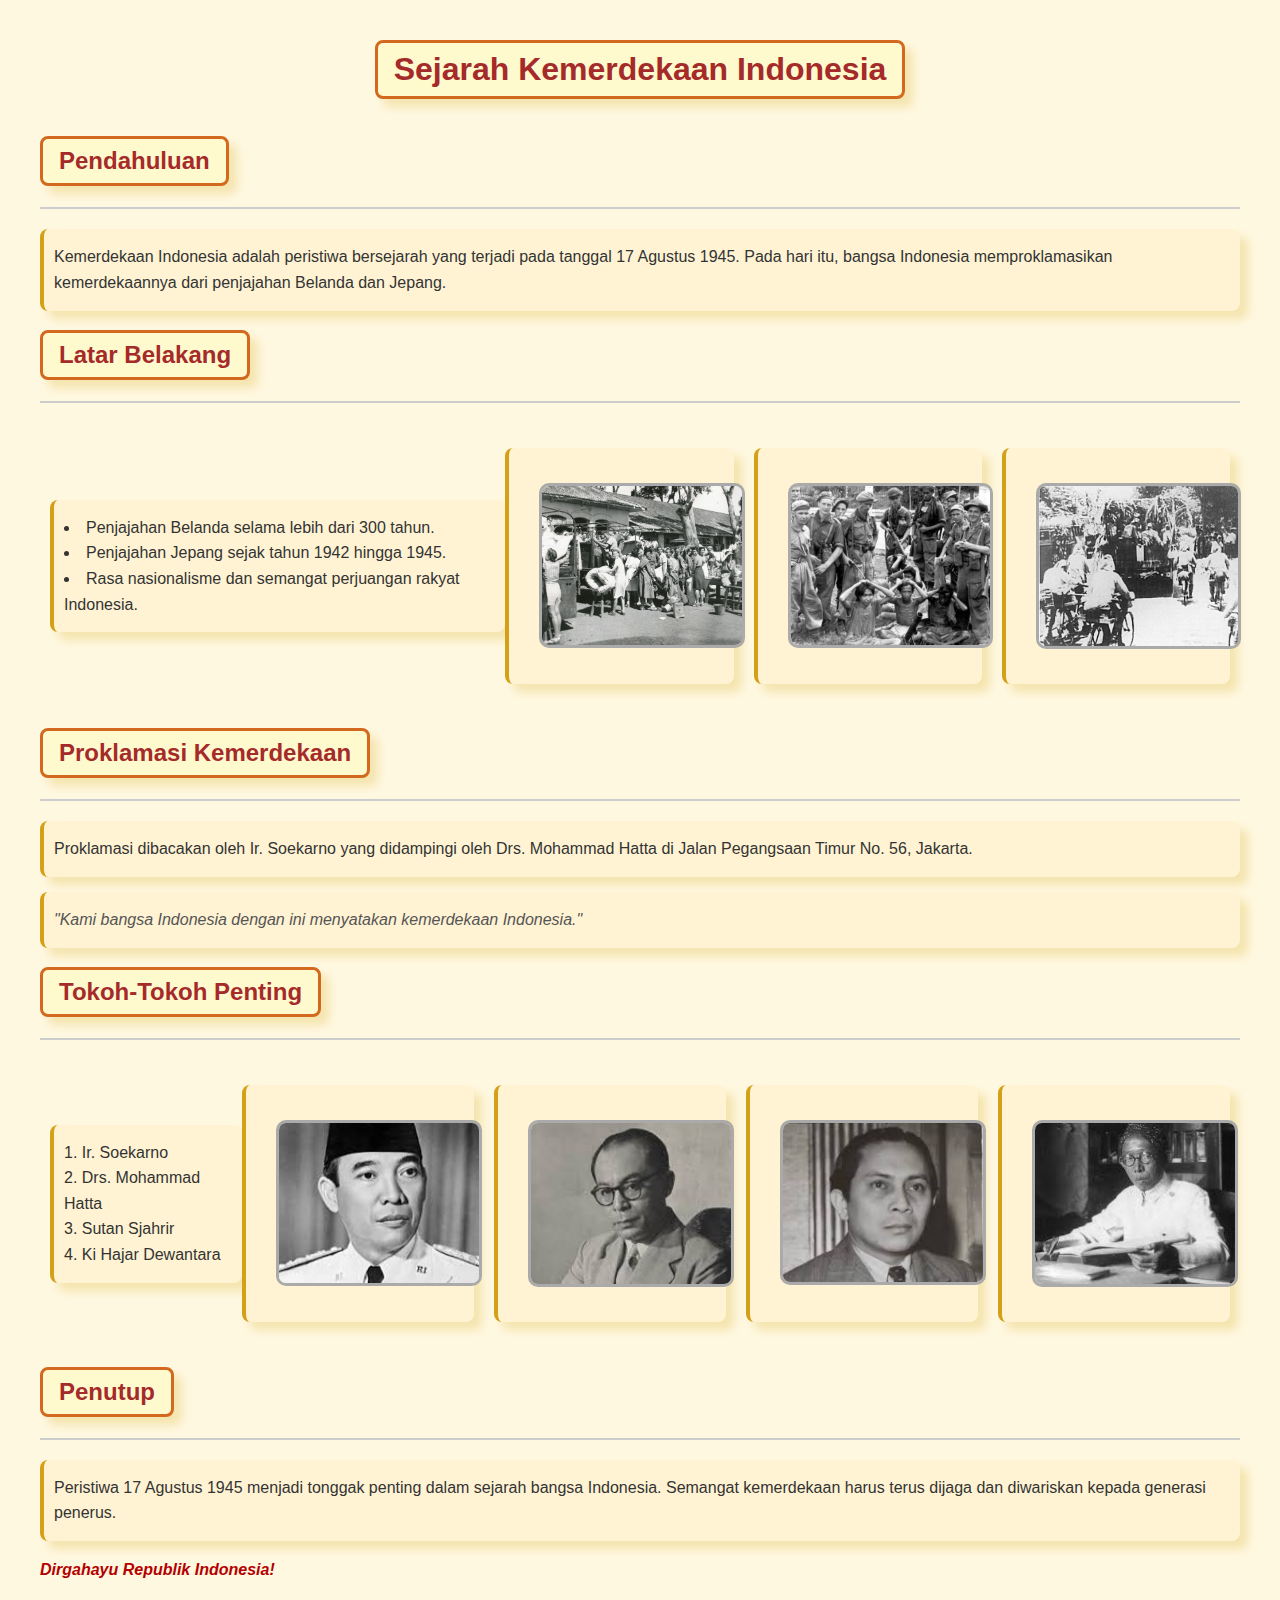
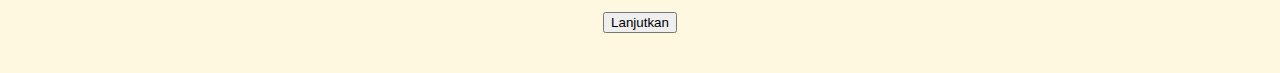
<file: index.html>
<!DOCTYPE html>
<html>
<head>
    <title>Sejarah Kemerdekaan Indonesia</title>
    <link rel="stylesheet" href="style.css" />
</head>
<body>
    
    <h1><span class="kotak-biru">Sejarah Kemerdekaan Indonesia</span><h1>
    
    <h2><span class="kotak-biru">Pendahuluan</span></h2>

    <p class="latar-highlight">
        Kemerdekaan Indonesia adalah peristiwa bersejarah yang terjadi pada tanggal 17 Agustus 1945. 
        Pada hari itu, bangsa Indonesia memproklamasikan kemerdekaannya dari penjajahan Belanda dan Jepang.
    </p>

    <h2><span class="kotak-biru">Latar Belakang</h2>

    <div style="display: flex; justify-content: space-between; align-items: center; padding: 10px; border-radius: 10px;">   
    <ul class="latar-highlight">
        <li>Penjajahan Belanda selama lebih dari 300 tahun.</li>
        <li>Penjajahan Jepang sejak tahun 1942 hingga 1945.</li>
        <li>Rasa nasionalisme dan semangat perjuangan rakyat Indonesia.</li>
    </ul>
        <div style="display: flex; justify-content: center; gap: 20px; margin: 20px o;">
            <span class="latar-highlight">
                <img src="Gambar_1.jpg" alt="Gambar 2" width="200" style="border-radius: 10px; margin-left: 20px;">
            </span>
            <span class="latar-highlight">
                <img src="Gambar_3.jpg" alt="Gambar 2" width="200" style="border-radius: 10px; margin-left: 20px;">
            </span>
            <span class="latar-highlight">
                <img src="Gambar_2.jpg" alt="Gambar 3" width="200" style="border-radius: 10px; margin-left: 20px;">
            </span>
        </div>
    </div>
    

    <h2><span class="kotak-biru">Proklamasi Kemerdekaan</span></h2>

    <p class="latar-highlight">
        Proklamasi dibacakan oleh Ir. Soekarno yang didampingi oleh Drs. Mohammad Hatta di Jalan Pegangsaan Timur No. 56, Jakarta.
    </p>
    <blockquote class="latar-highlight">
        "Kami bangsa Indonesia dengan ini menyatakan kemerdekaan Indonesia."
    </blockquote>

    <h2><span class="kotak-biru">Tokoh-Tokoh Penting</span></h2>

    <div style="display: flex; justify-content: space-between; align-items: center; padding: 10px; border-radius: 10px;">
        <ol class="latar-highlight">
            <li>Ir. Soekarno</li>
            <li>Drs. Mohammad Hatta</li>
            <li>Sutan Sjahrir</li>
            <li>Ki Hajar Dewantara</li>
        </ol>
    <div style="display: flex; justify-content: center; gap: 20px; margin: 20px o;">
        <span class="latar-highlight">
            <img src="Gambar_4.jpeg" alt="Gambar 2" width="200" style="border-radius: 10px; margin-left: 20px;">
        </span>
        <span class="latar-highlight">
            <img src="Gambar_5.jpeg" alt="Gambar 2" width="200" style="border-radius: 10px; margin-left: 20px;">
        </span>
        <span class="latar-highlight">
            <img src="Gambar_6.jpeg" alt="Gambar 2" width="200" style="border-radius: 10px; margin-left: 20px;">
        </span>
        <span class="latar-highlight">
            <img src="Gambar_7.jpeg" alt="Gambar 2" width="200" style="border-radius: 10px; margin-left: 20px;">
        </span>
        </div>
    </div>

    <h2><span class="kotak-biru">Penutup</span></h2>

    <p class="latar-highlight">
        Peristiwa 17 Agustus 1945 menjadi tonggak penting dalam sejarah bangsa Indonesia. 
        Semangat kemerdekaan harus terus dijaga dan diwariskan kepada generasi penerus.
    </p>

    <p><em>Dirgahayu Republik Indonesia!</em></p>

    <a href="index_2.html">
        <button type="button">Lanjutkan</button>
    </a>
    
</body>
</html>
</file>
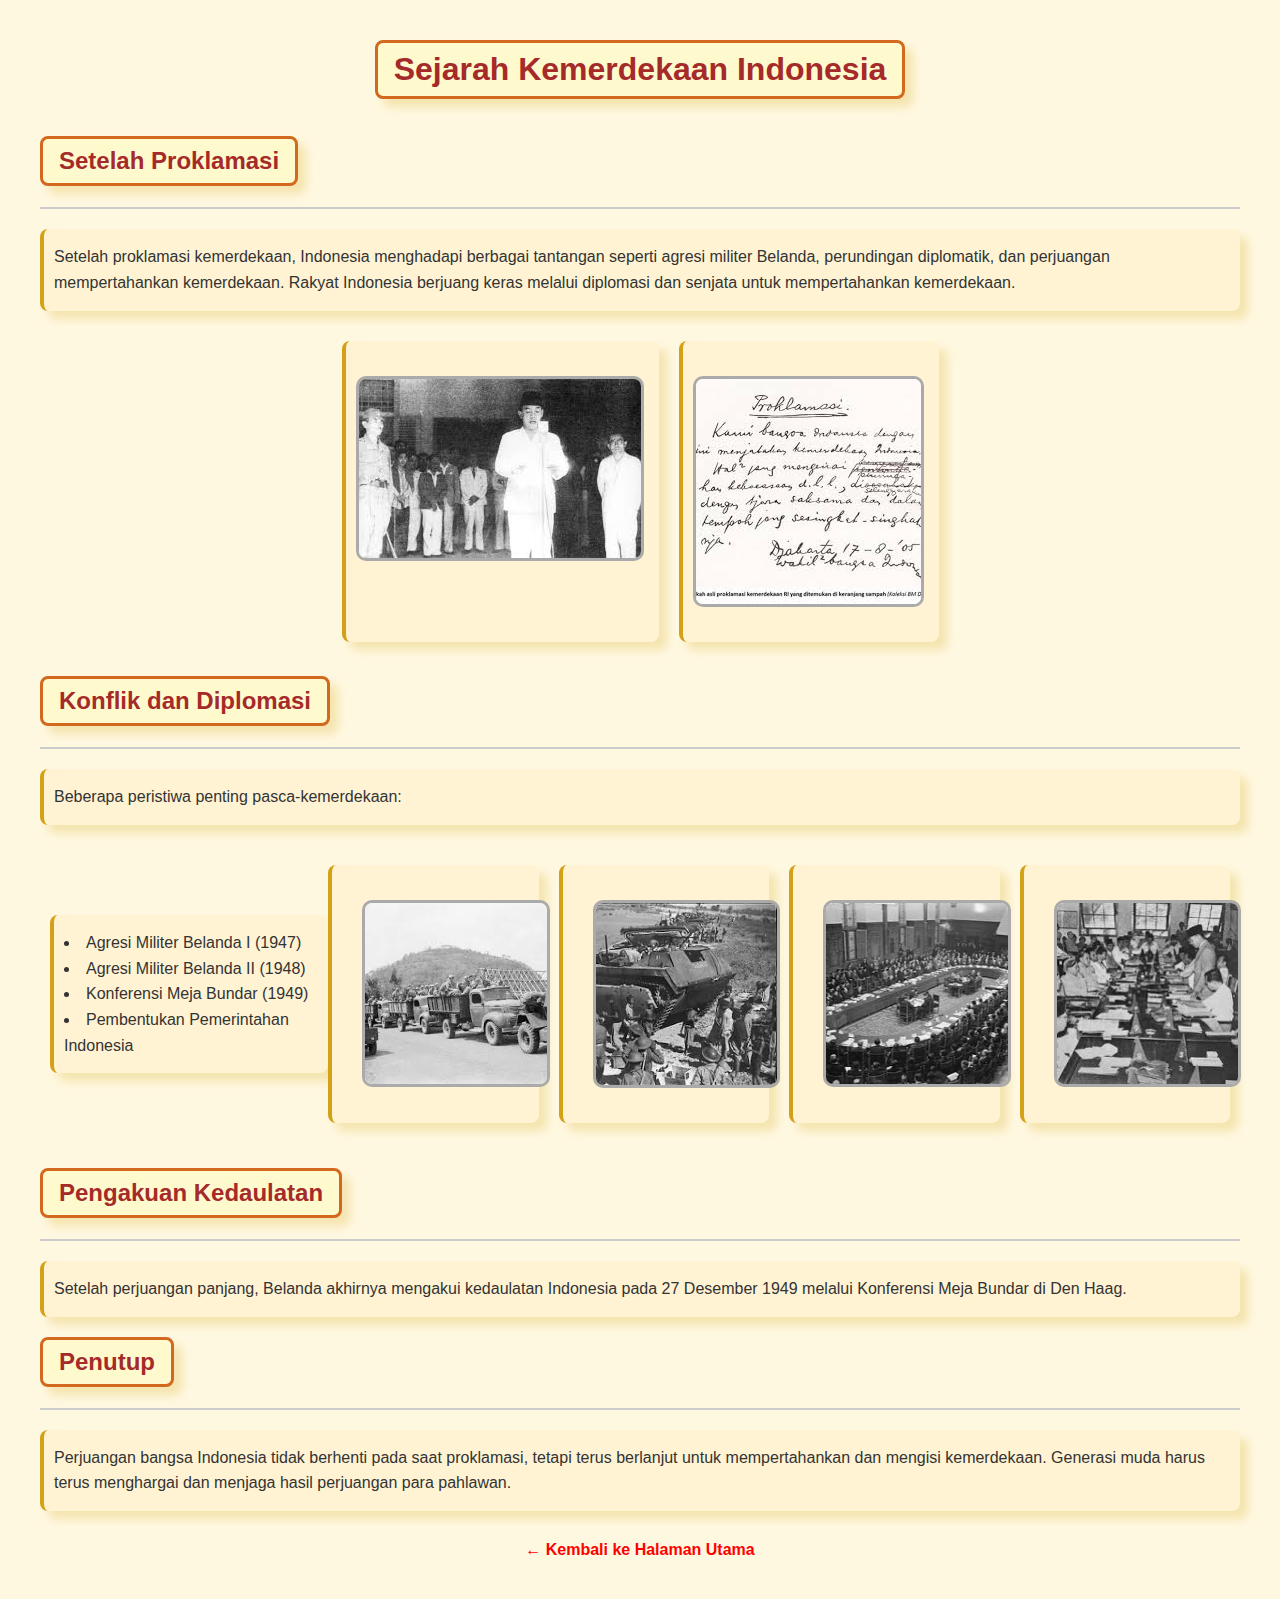
<file: index_2.html>
<!DOCTYPE html>
<html>
<head>
    <title>Lanjutan Sejarah Kemerdekaan Indonesia</title>
    <link rel="stylesheet" href="style.css" />
</head>
<body>
    <h1><span class="kotak-biru">Sejarah Kemerdekaan Indonesia</span></h1>

    <h2><span class="kotak-biru">Setelah Proklamasi</span></h2>
    <p class="latar-highlight">
        Setelah proklamasi kemerdekaan, Indonesia menghadapi berbagai tantangan seperti agresi militer Belanda, 
        perundingan diplomatik, dan perjuangan mempertahankan kemerdekaan. Rakyat Indonesia berjuang keras melalui 
        diplomasi dan senjata untuk mempertahankan kemerdekaan.
    </p>

    <div style="display: flex; justify-content: center; gap: 20px; margin: 20px o;">
        <span class="latar-highlight">
            <img src="Gambar Pembacaan.jpeg" alt="text Proklamasi 17 Agustus 1945">
        </span>
        <span class="latar-highlight">
            <img src="Gambar Proklamasi.jpeg" alt="text Proklamasi 17 Agustus 1945">
        </span>
    </div>

    <h2><span class="kotak-biru">Konflik dan Diplomasi</span></h2>

    <p class="latar-highlight">
        Beberapa peristiwa penting pasca-kemerdekaan:
    </p>

    <div style="display: flex; justify-content: space-between; align-items: center; padding: 10px; border-radius: 10px;">
    <ul class="latar-highlight">
        <li>Agresi Militer Belanda I (1947)</li>
        <li>Agresi Militer Belanda II (1948)</li>
        <li>Konferensi Meja Bundar (1949)</li>
        <li>Pembentukan Pemerintahan Indonesia</li>
    </ul>
        <div style="display: flex; justify-content: center; gap: 20px; margin: 20px o;">
        <span class="latar-highlight">
            <img src="Gambar_8.jpeg" alt="Gambar 2" width="200" style="border-radius: 10px; margin-left: 20px;">
        </span>
        <span class="latar-highlight">
            <img src="Gambar_9.jpeg" alt="Gambar 2" width="200" style="border-radius: 10px; margin-left: 20px;">
        </span>
        <span class="latar-highlight">
            <img src="Gambar_10.jpeg" alt="Gambar 2" width="200" style="border-radius: 10px; margin-left: 20px;">
        </span>
                <span class="latar-highlight">
            <img src="Gambar_11.jpeg" alt="Gambar 2" width="200" style="border-radius: 10px; margin-left: 20px;">
        </span>
    </div>
    </div>

    <h2><span class="kotak-biru">Pengakuan Kedaulatan</span></h2>
    <p class="latar-highlight">
        Setelah perjuangan panjang, Belanda akhirnya mengakui kedaulatan Indonesia pada 27 Desember 1949 
        melalui Konferensi Meja Bundar di Den Haag.
    </p>

    <h2><span class="kotak-biru">Penutup</span></h2>

    <p class="latar-highlight">
        Perjuangan bangsa Indonesia tidak berhenti pada saat proklamasi, tetapi terus berlanjut untuk mempertahankan dan mengisi kemerdekaan. 
        Generasi muda harus terus menghargai dan menjaga hasil perjuangan para pahlawan.
    </p>

    <a href="index.html">← Kembali ke Halaman Utama</a>
</body>
</html>
</file>
<file: style.css>
body {
    font-family: Arial, Helvetica, sans-serif;
    background-color: #f4f4f4;
    margin: 40px;
    color: #333;
}

h1 {
    color: #b30000;
    text-align: center;
}

h2 {
    color: #004080;
    border-bottom: 2px solid #ccc;
    padding-bottom: 5px;
}

p {
    line height: 1.6;
}

ul, ol {
    margin-left: 20px;
}

blockquote {
    font-style: italic;
    color: #555;
    margin: 20px;
    padding-left: 15px;
}

em {
    color: #b30000;
    font-weight: bold;
}

body {
    font-family: Arial, Helvetica, sans-serif;
    background-color: #fff8e1;
    color: #333;
    margin: 40px;
}

h1 {
    color: #8B0000;
    text-align: center;
}

h2 {
    color: #2e5984;
    border bottom: 2px solid #ccc;
    padding-bottom: 5px;
}

p {
    line-height: 1.6;
}

img {
    display: block;
    margin: 20px auto;
    max-width: 100%;
    height:  auto;
    border: 3px solid #aaa;
    border-radius: 10px;
}

a {
    display: block;
    text-align: center;
    margin-top: 30px;
    font-weight: bold;
    text-decoration: none;
    color: red;
}

a:hover {
    color: red;
}

.kotak-biru {
    border: 3px solid chocolate;
    border-radius: 8px;
    box-shadow: 8px 8px 10px #e6c96a6e;
    padding: 8px 16px;
    display: inline-block;
    font-weight: 600;
    color:brown;
    margin-bottom: 16px;
    background-color: lemonchiffon;
}

.latar-highlight {
    background-color: #fff3d3;
    border-left: 4px solid #d4a017;
    padding: 15px;
    margin: 15px 0;
    font-size: 16px;
    line-height: 1.6;
    border-radius: 8px;
    box-shadow: 0 1px 4px rgba(0,0,0,0.1);
    box-shadow: 8px 8px 10px #e6c96a6e;
    list-style-position: inside;
    padding-left: 10px;
}
</file>
